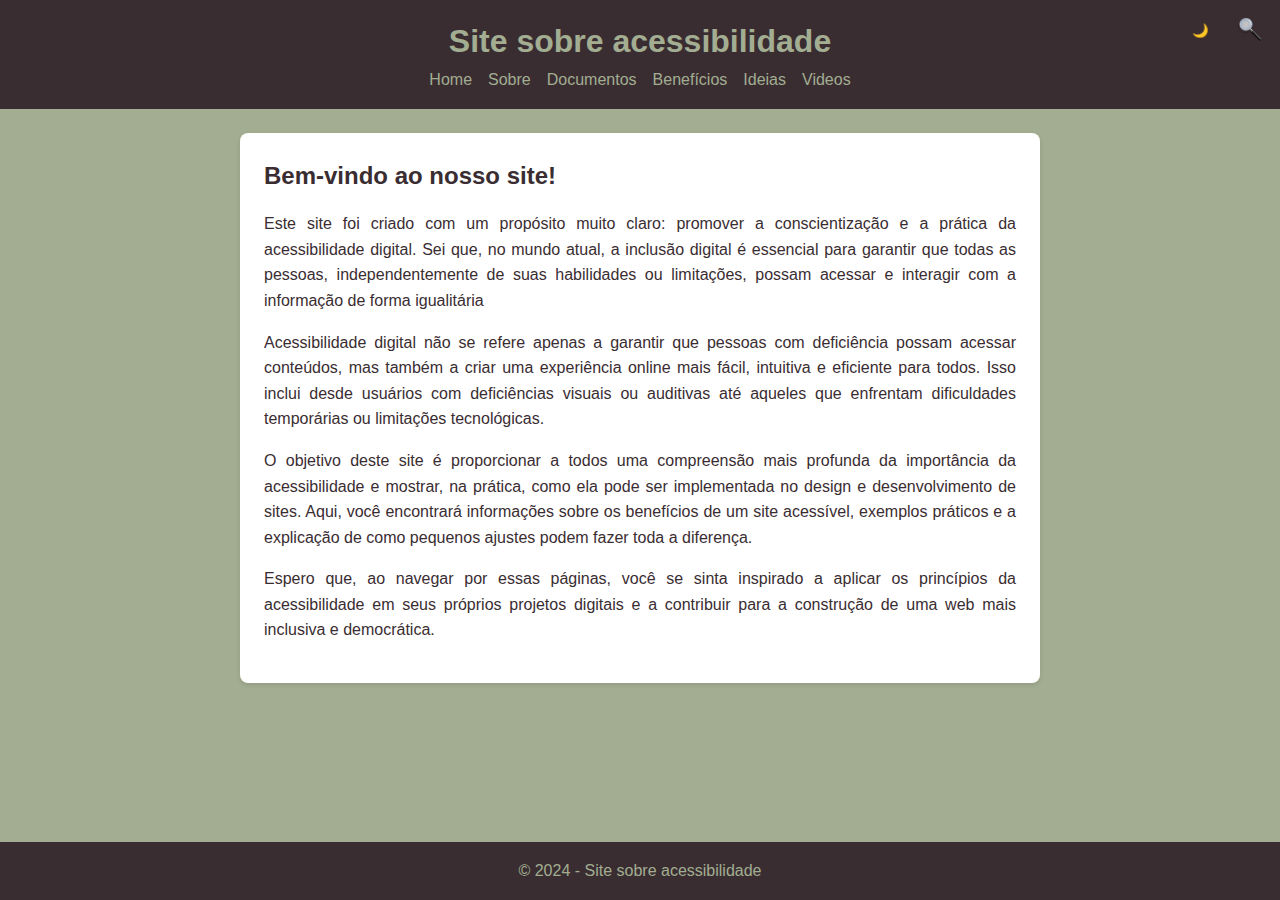
<file: index.html>
<!DOCTYPE html>
<html lang="pt-BR">
<head>
    <meta charset="UTF-8">
    <meta name="viewport" content="width=device-width, initial-scale=1.0">
    <title>Site sobre acessibilidade</title>
    <link rel="stylesheet" href="styles.css">
</head>
<body>
    <header>
        <h1>Site sobre acessibilidade</h1>
        <nav>
            <ul>
                <li><a href="index.html">Home</a></li>
                <li><a href="sobre.html">Sobre</a></li>
                <li><a href="documentos.html">Documentos</a></li>
                <li><a href="beneficios.html">Benefícios</a></li>
                <li><a href="ideias.html">Ideias</a></li>
                <li><a href="videos.html">Videos</a></li>
            </ul>
        </nav>
        <button id="toggle-theme" class="theme-button">🌙</button>
        <button id="font-size-button" class="font-button">
            <img src="img/pngwing.com.png" alt="Ajustar Tamanho da Fonte" style="width: 24px; height: 24px;">
        </button>
    </header>
    <main>
        <section class="boas-vindas">
            <h2>Bem-vindo ao nosso site!</h2>
            <p>
                Este site foi criado com um propósito muito claro: promover a conscientização e a prática da acessibilidade digital.
                Sei que, no mundo atual, a inclusão digital é essencial para garantir que todas as pessoas, independentemente de 
                suas habilidades ou limitações, possam acessar e interagir com a informação de forma igualitária
            </p>
            <p>
                Acessibilidade digital não se refere apenas a garantir que pessoas com deficiência possam acessar conteúdos, 
                mas também a criar uma experiência online mais fácil, intuitiva e eficiente para todos. Isso inclui desde usuários com deficiências visuais ou auditivas até aqueles que enfrentam dificuldades temporárias ou limitações tecnológicas.
            </p>
            <p>
                O objetivo deste site é proporcionar a todos uma compreensão mais profunda da importância da acessibilidade e mostrar, 
                na prática, como ela pode ser implementada no design e desenvolvimento de sites. Aqui, você encontrará informações sobre os 
                benefícios de um site acessível, exemplos práticos e a explicação de como pequenos ajustes podem fazer toda a diferença.
            </p>
            <p>
                Espero que, ao navegar por essas páginas, você se sinta inspirado a aplicar os princípios da acessibilidade em seus 
                próprios projetos digitais e a contribuir para a construção de uma web mais inclusiva e democrática.
            </p>
        </section>
    </main>
    <footer>
        <p>&copy; 2024 - Site sobre acessibilidade</p>
    </footer>
    <div id="zoom-controls" class="zoom-controls">
        <label for="font-size-slider">Zoom do Texto: <span id="font-size-value">16px</span></label>
        <input type="range" id="font-size-slider" min="12" max="32" value="16">
    </div>
    <script src="script.js"></script>
</body>
</html>
</file>
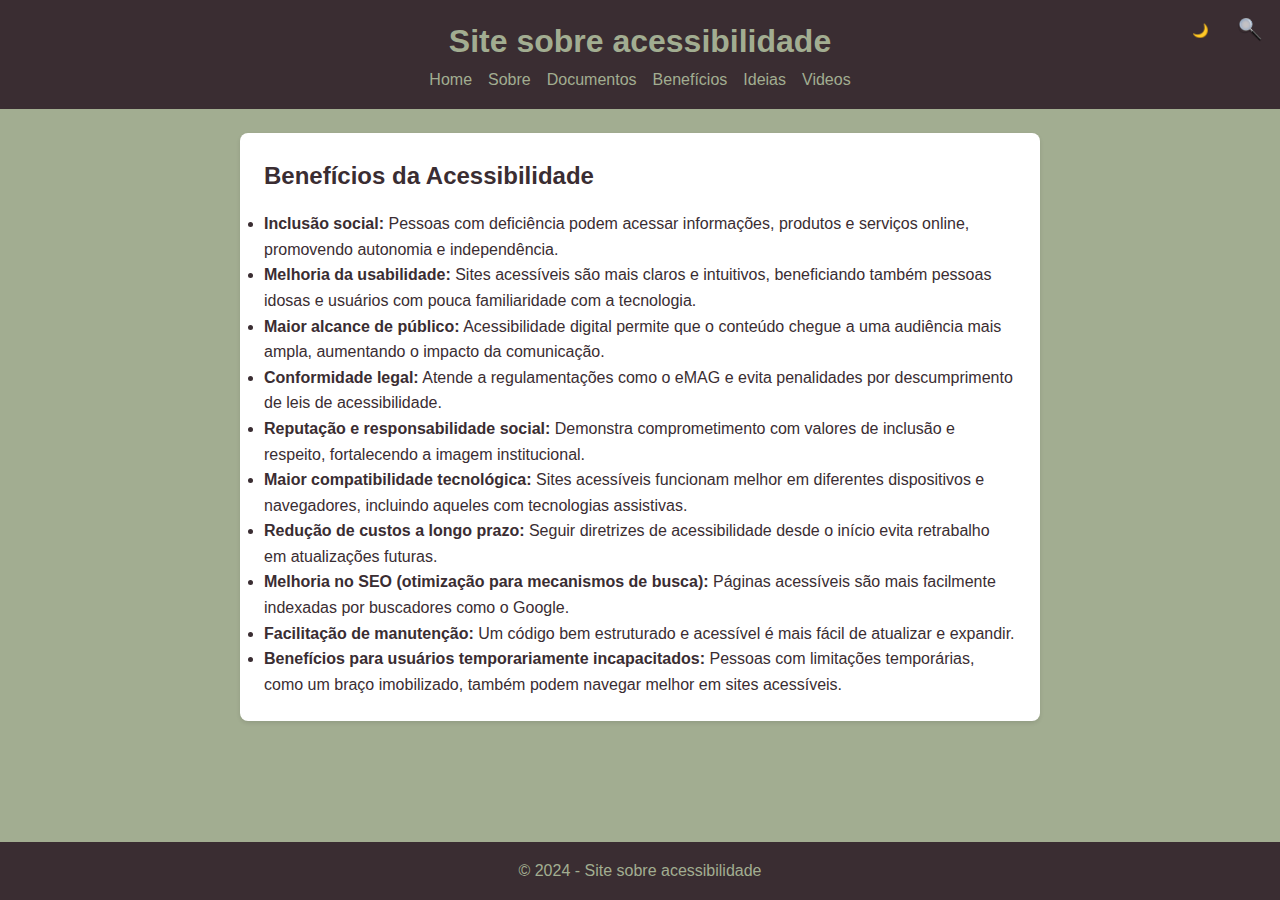
<file: beneficios.html>
<!DOCTYPE html>
<html lang="pt-BR">
<head>
    <meta charset="UTF-8">
    <meta name="viewport" content="width=device-width, initial-scale=1.0">
    <title>Benefícios - Acessibilidade na Vida Cotidiana</title>
    <link rel="stylesheet" href="styles.css">
</head>
<body>
    <header>
        <h1>Site sobre acessibilidade</h1>
        <nav>
            <ul>
                <li><a href="index.html">Home</a></li>
                <li><a href="sobre.html">Sobre</a></li>
                <li><a href="documentos.html">Documentos</a></li>
                <li><a href="beneficios.html" class="active">Benefícios</a></li>
                <li><a href="ideias.html">Ideias</a></li>
                <li><a href="videos.html">Videos</a></li>
            </ul>
            <button id="toggle-theme" class="theme-button">🌙</button>
            <button id="font-size-button" class="font-button">
                <img src="img/pngwing.com.png" alt="Ajustar Tamanho da Fonte" style="width: 24px; height: 24px;">
            </button>
        </nav>
    </header>
    <main>
        <section>
            <h2>Benefícios da Acessibilidade</h2>
            <ul>
                <li>
                    <strong>Inclusão social:</strong> Pessoas com deficiência podem acessar informações, produtos e serviços online, 
                    promovendo autonomia e independência.
                </li>
                <li>
                    <strong>Melhoria da usabilidade:</strong> Sites acessíveis são mais claros e intuitivos, beneficiando também 
                    pessoas idosas e usuários com pouca familiaridade com a tecnologia.
                </li>
                <li>
                    <strong>Maior alcance de público:</strong> Acessibilidade digital permite que o conteúdo chegue a uma 
                    audiência mais ampla, aumentando o impacto da comunicação.
                </li>
                <li>
                    <strong>Conformidade legal:</strong> Atende a regulamentações como o eMAG e evita penalidades por descumprimento 
                    de leis de acessibilidade.
                </li>
                <li>
                    <strong>Reputação e responsabilidade social:</strong> Demonstra comprometimento com valores de inclusão e respeito, 
                    fortalecendo a imagem institucional.
                </li>
                <li>
                    <strong>Maior compatibilidade tecnológica:</strong> Sites acessíveis funcionam melhor em diferentes dispositivos e navegadores, 
                    incluindo aqueles com tecnologias assistivas.
                </li>
                <li>
                    <strong>Redução de custos a longo prazo:</strong> Seguir diretrizes de acessibilidade desde o início evita retrabalho em atualizações futuras.
                </li>
                <li>
                    <strong>Melhoria no SEO (otimização para mecanismos de busca):</strong> Páginas acessíveis são mais facilmente indexadas por buscadores como o Google.
                </li>
                <li>
                    <strong>Facilitação de manutenção:</strong> Um código bem estruturado e acessível é mais fácil de atualizar e expandir.
                </li>
                <li>
                    <strong>Benefícios para usuários temporariamente incapacitados:</strong> Pessoas com limitações temporárias, como um braço imobilizado, 
                    também podem navegar melhor em sites acessíveis.
                </li>
            </ul>
        </section>
    </main>
    <footer>
        <p>&copy; 2024 - Site sobre acessibilidade</p>
    </footer>
    <div id="zoom-controls" class="zoom-controls">
        <label for="font-size-slider">Zoom do Texto: <span id="font-size-value">16px</span></label>
        <input type="range" id="font-size-slider" min="12" max="32" value="16">
    </div>
    <script src="script.js"></script>
</body>
</html>
</file>
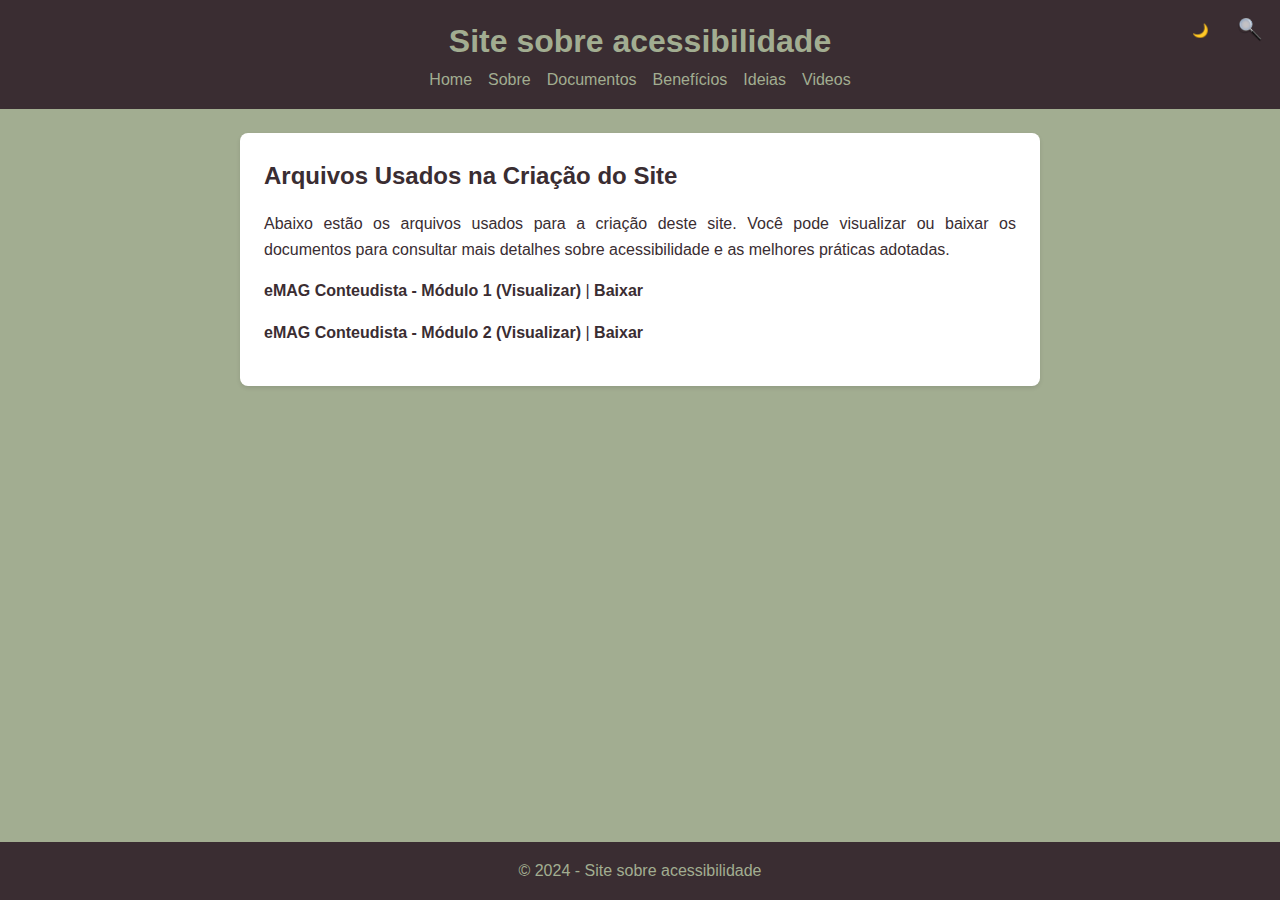
<file: documentos.html>
<!DOCTYPE html>
<html lang="pt-BR">
<head>
    <meta charset="UTF-8">
    <meta name="viewport" content="width=device-width, initial-scale=1.0">
    <title>Documentos - Acessibilidade na Vida Cotidiana</title>
    <link rel="stylesheet" href="styles.css">
</head>
<body>
    <header>
        <h1>Site sobre acessibilidade</h1>
        <nav>
            <ul>
                <li><a href="index.html">Home</a></li>
                <li><a href="sobre.html">Sobre</a></li>
                <li><a href="documentos.html" class="active">Documentos</a></li>
                <li><a href="beneficios.html">Benefícios</a></li>
                <li><a href="ideias.html">Ideias</a></li>
                <li><a href="videos.html">Videos</a></li>
            </ul>
            <button id="toggle-theme" class="theme-button">🌙</button>
            <button id="font-size-button" class="font-button">
                <img src="img/pngwing.com.png" alt="Ajustar Tamanho da Fonte" style="width: 24px; height: 24px;">
            </button>
        </nav>
    </header>
    <main>
        <section class="documentos">
            <h2>Arquivos Usados na Criação do Site</h2>
            <p>
                Abaixo estão os arquivos usados para a criação deste site. Você pode visualizar ou baixar os documentos 
                para consultar mais detalhes sobre acessibilidade e as melhores práticas adotadas.
            </p>
            <ul>
                <li>
                    <a href="/arquivos/eMAG_CONTEUDISTA_MOD_1.pdf" target="_blank">eMAG Conteudista - Módulo 1 (Visualizar)</a> |
                    <a href="/arquivos/eMAG_CONTEUDISTA_MOD_1.pdf" download>Baixar</a>
                </li>
                <li>
                    <a href="/arquivos/eMAG_CONTEUDISTA_MOD_2.pdf" target="_blank">eMAG Conteudista - Módulo 2 (Visualizar)</a> |
                    <a href="/arquivos/eMAG_CONTEUDISTA_MOD_2.pdf" download>Baixar</a>
                </li>
            </ul>
        </section>
    </main>
    <footer>
        <p>&copy; 2024 - Site sobre acessibilidade</p>
    </footer>
    <div id="zoom-controls" class="zoom-controls">
        <label for="font-size-slider">Zoom do Texto: <span id="font-size-value">16px</span></label>
        <input type="range" id="font-size-slider" min="12" max="32" value="16">
    </div>
    <script src="script.js"></script>
</body>
</html>
</file>
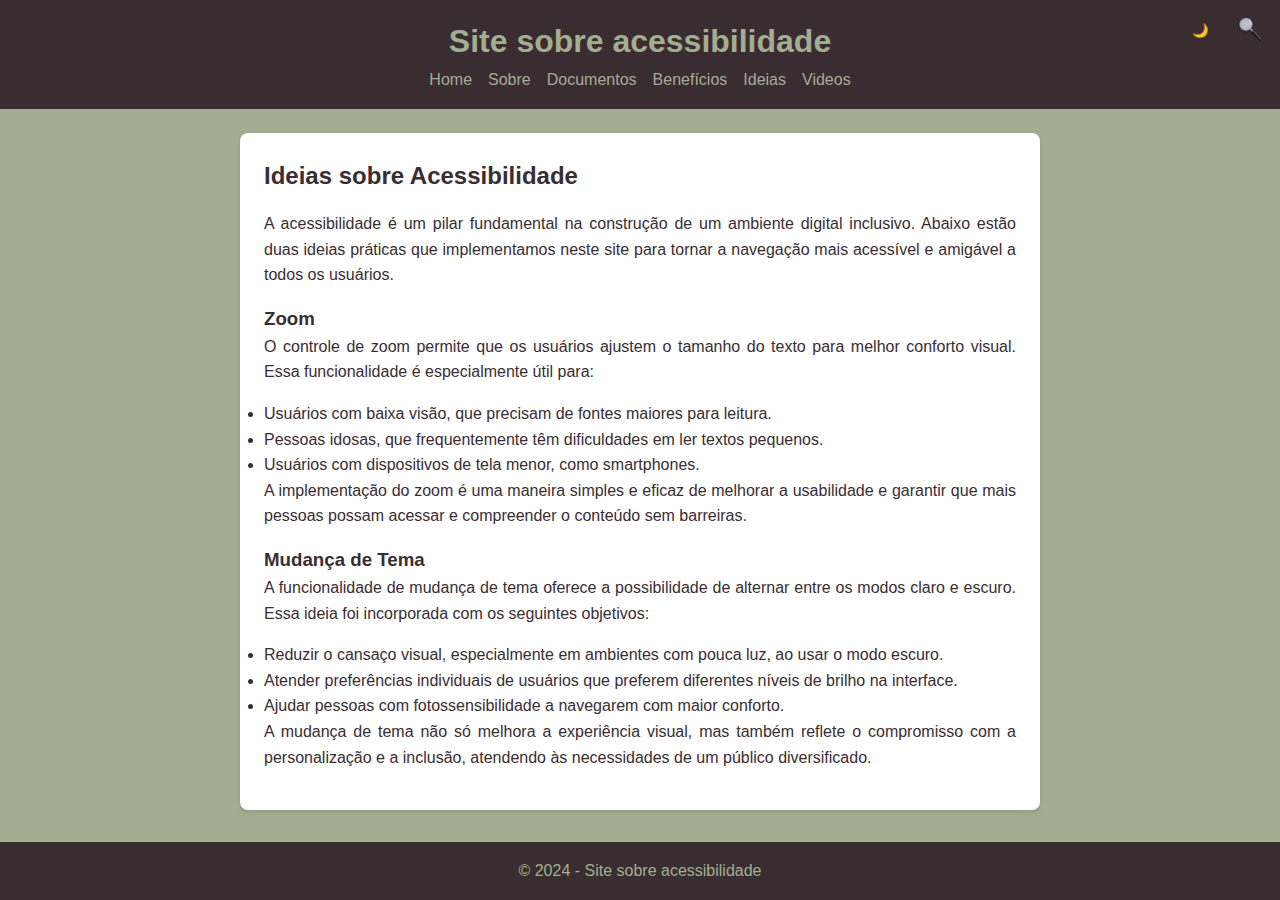
<file: ideias.html>
<!DOCTYPE html>
<html lang="pt-BR">
<head>
    <meta charset="UTF-8">
    <meta name="viewport" content="width=device-width, initial-scale=1.0">
    <title>Ideias - Acessibilidade na Vida Cotidiana</title>
    <link rel="stylesheet" href="styles.css">
</head>
<body>
    <header>
        <h1>Site sobre acessibilidade</h1>
        <nav>
            <ul>
                <li><a href="index.html">Home</a></li>
                <li><a href="sobre.html">Sobre</a></li>
                <li><a href="documentos.html">Documentos</a></li>
                <li><a href="beneficios.html">Benefícios</a></li>
                <li><a href="ideias.html" class="active">Ideias</a></li>
                <li><a href="videos.html">Videos</a></li>
            </ul>
            <button id="toggle-theme" class="theme-button">🌙</button>
            <button id="font-size-button" class="font-button">
                <img src="img/pngwing.com.png" alt="Ajustar Tamanho da Fonte" style="width: 24px; height: 24px;">
            </button>
        </nav>
    </header>
    <main>
        <section class="ideias">
            <h2>Ideias sobre Acessibilidade</h2>
            <p>
                A acessibilidade é um pilar fundamental na construção de um ambiente digital inclusivo. Abaixo estão duas ideias práticas 
                que implementamos neste site para tornar a navegação mais acessível e amigável a todos os usuários.
            </p>
            <h3>Zoom</h3>
            <p>
                O controle de zoom permite que os usuários ajustem o tamanho do texto para melhor conforto visual. Essa funcionalidade é 
                especialmente útil para:
            </p>
            <ul>
                <li>Usuários com baixa visão, que precisam de fontes maiores para leitura.</li>
                <li>Pessoas idosas, que frequentemente têm dificuldades em ler textos pequenos.</li>
                <li>Usuários com dispositivos de tela menor, como smartphones.</li>
            </ul>
            <p>
                A implementação do zoom é uma maneira simples e eficaz de melhorar a usabilidade e garantir que mais pessoas possam 
                acessar e compreender o conteúdo sem barreiras.
            </p>
            <h3>Mudança de Tema</h3>
            <p>
                A funcionalidade de mudança de tema oferece a possibilidade de alternar entre os modos claro e escuro. Essa ideia foi 
                incorporada com os seguintes objetivos:
            </p>
            <ul>
                <li>Reduzir o cansaço visual, especialmente em ambientes com pouca luz, ao usar o modo escuro.</li>
                <li>Atender preferências individuais de usuários que preferem diferentes níveis de brilho na interface.</li>
                <li>Ajudar pessoas com fotossensibilidade a navegarem com maior conforto.</li>
            </ul>
            <p>
                A mudança de tema não só melhora a experiência visual, mas também reflete o compromisso com a personalização e a inclusão, 
                atendendo às necessidades de um público diversificado.
            </p>
        </section>
    </main>
    <footer>
        <p>&copy; 2024 - Site sobre acessibilidade</p>
    </footer>
    <div id="zoom-controls" class="zoom-controls">
        <label for="font-size-slider">Zoom do Texto: <span id="font-size-value">16px</span></label>
        <input type="range" id="font-size-slider" min="12" max="32" value="16">
    </div>
    <script src="script.js"></script>
</body>
</html>
</file>
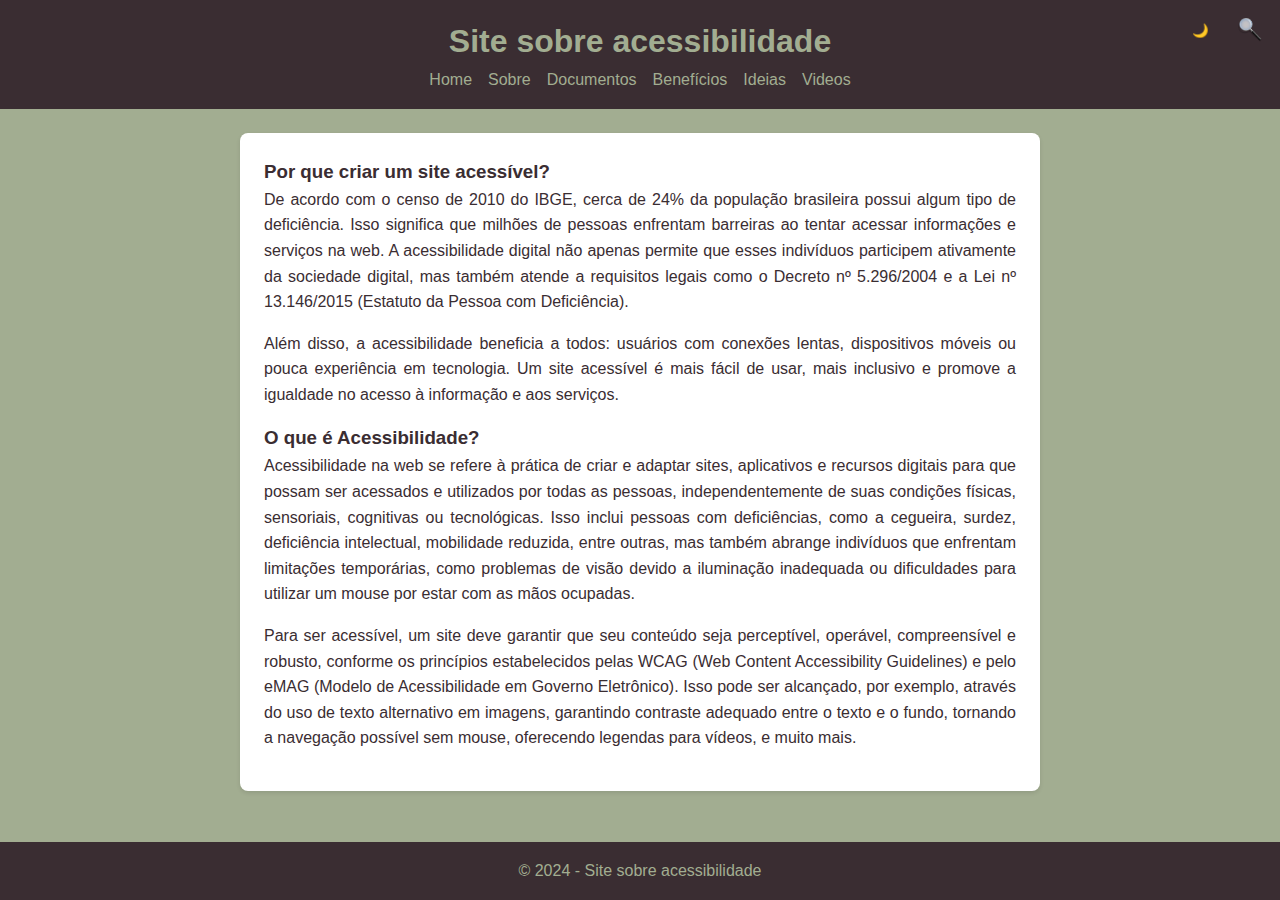
<file: sobre.html>
<!DOCTYPE html>
<html lang="pt-BR">
<head>
    <meta charset="UTF-8">
    <meta name="viewport" content="width=device-width, initial-scale=1.0">
    <title>Sobre Nós - Acessibilidade na Vida Cotidiana</title>
    <link rel="stylesheet" href="styles.css">
</head>
<body>
    <header>
        <h1>Site sobre acessibilidade</h1>
        <nav>
            <ul>
                <li><a href="index.html">Home</a></li>
                <li><a href="sobre.html" class="active">Sobre</a></li>
                <li><a href="documentos.html">Documentos</a></li>
                <li><a href="beneficios.html">Benefícios</a></li>
                <li><a href="ideias.html">Ideias</a></li>
                <li><a href="videos.html">Videos</a></li>
            </ul>
            <button id="toggle-theme" class="theme-button">🌙</button>
            <button id="font-size-button" class="font-button">
                <img src="img/pngwing.com.png" alt="Ajustar Tamanho da Fonte" style="width: 24px; height: 24px;">
            </button>
        </nav>
    </header>
    <main>
        <section class="sobre-nos">
            <h3>Por que criar um site acessível?</h3>
            <p>
                De acordo com o censo de 2010 do IBGE, cerca de 24% da população brasileira possui algum tipo de deficiência. 
                Isso significa que milhões de pessoas enfrentam barreiras ao tentar acessar informações e serviços na web. 
                A acessibilidade digital não apenas permite que esses indivíduos participem ativamente da sociedade digital, 
                mas também atende a requisitos legais como o Decreto nº 5.296/2004 e a Lei nº 13.146/2015 (Estatuto da Pessoa com Deficiência).
            </p>
            <p>
                Além disso, a acessibilidade beneficia a todos: usuários com conexões lentas, dispositivos móveis ou pouca experiência em tecnologia. 
                Um site acessível é mais fácil de usar, mais inclusivo e promove a igualdade no acesso à informação e aos serviços.
            </p>
            <h3>O que é Acessibilidade?</h3>
            <p>
                Acessibilidade na web se refere à prática de criar e adaptar sites, aplicativos e recursos digitais para que 
                possam ser acessados e utilizados por todas as pessoas, independentemente de suas condições físicas, sensoriais, 
                cognitivas ou tecnológicas. Isso inclui pessoas com deficiências, como a cegueira, surdez, deficiência intelectual, 
                mobilidade reduzida, entre outras, mas também abrange indivíduos que enfrentam limitações temporárias, como problemas 
                de visão devido a iluminação inadequada ou dificuldades para utilizar um mouse por estar com as mãos ocupadas.
            </p>
            <p>
                Para ser acessível, um site deve garantir que seu conteúdo seja perceptível, operável, compreensível e robusto, 
                conforme os princípios estabelecidos pelas WCAG (Web Content Accessibility Guidelines) e pelo eMAG (Modelo de 
                Acessibilidade em Governo Eletrônico). Isso pode ser alcançado, por exemplo, através do uso de texto alternativo em 
                imagens, garantindo contraste adequado entre o texto e o fundo, tornando a navegação possível sem mouse, oferecendo 
                legendas para vídeos, e muito mais.
            </p>
        </section>
    </main>
    <footer>
        <p>&copy; 2024 - Site sobre acessibilidade</p>
    </footer>
    <div id="zoom-controls" class="zoom-controls">
        <label for="font-size-slider">Zoom do Texto: <span id="font-size-value">16px</span></label>
        <input type="range" id="font-size-slider" min="12" max="32" value="16">
    </div>
    <script src="script.js"></script>
</body>
</html>
</file>
<file: styles.css>
* {
    margin: 0;
    padding: 0;
    box-sizing: border-box;
}

html, body {
    height: 100%;
    font-family: Arial, sans-serif;
    line-height: 1.6;
    background-color: #A2AD91;
    color: #3A2D32;
}


body {
    display: flex;
    flex-direction: column;
    min-height: 100vh;
}

header, footer {
    background-color: #3A2D32;
    color: #A2AD91;
    padding: 1rem;
    text-align: center;
}

main {
    flex: 1; 
    padding: 1.5rem;
}


nav ul {
    list-style: none;
    display: flex;
    justify-content: center;
    gap: 1rem;
}

a {
    text-decoration: none;
    color: #A2AD91;
}

a:hover {
    text-decoration: underline;
}


main section {
    max-width: 800px;
    margin: 0 auto;
    background: #ffffff;
    padding: 1.5rem;
    border-radius: 8px;
    box-shadow: 0 2px 4px rgba(0, 0, 0, 0.1);
}

main section h2 {
    color: #3A2D32;
    margin-bottom: 1rem;
}

main section p {
    margin-bottom: 1rem;
    text-align: justify;
}


.theme-button,
.font-button {
    position: absolute;
    top: 10px;
    background-color: transparent;
    border: none;
    cursor: pointer;
    padding: 0; 
    width: 40px; 
    height: 40px; 
    display: flex;
    align-items: center; 
    justify-content: center; 
}


.theme-button {
    right: 60px; 
}

.theme-button img {
    width: 24px;
    height: 24px;
}


.font-button {
    right: 10px; 
}

.font-button img {
    width: 24px;
    height: 24px;
}


.zoom-controls {
    display: none;
    position: fixed;
    bottom: 20px;
    right: 20px;
    background: #f4f4f4;
    padding: 10px;
    border: 1px solid #ddd;
    border-radius: 5px;
    box-shadow: 0 4px 6px rgba(0, 0, 0, 0.1);
    z-index: 1000;
}

.zoom-controls label {
    display: block;
    font-size: 14px;
    margin-bottom: 8px;
    color: #333;
}

.zoom-controls input[type="range"] {
    width: 100%;
    cursor: pointer;
}

.zoom-controls span {
    font-weight: bold;
}


body.dark-mode {
    background-color: #3A2D32;  
    color: #A2AD91;  
}

body.dark-mode header, body.dark-mode footer {
    background-color: #A2AD91;  
    color: #3A2D32;  
}

body.dark-mode .theme-button {
    background-color: #A2AD91;  
    color: #3A2D32;  
}

body.dark-mode a {
    color: #A2AD91;  
}

body.dark-mode a:hover {
    color: #0056b3;  
}


body.dark-mode section {
    background-color: #000000;  
    color: #ffffff; 
}


body.dark-mode nav ul {
    background-color: #A2AD91;  
    padding: 1rem;
}

body.dark-mode nav a {
    color: #3A2D32;  
}

body.dark-mode nav a:hover {
    color: #fff;  
}


body.dark-mode section h2 {
    color: #ffffff;  
}

.documentos {
    max-width: 800px;
    margin: 0 auto;
    background: #ffffff;
    padding: 1.5rem;
    border-radius: 8px;
    box-shadow: 0 2px 4px rgba(0, 0, 0, 0.1);
}

.documentos h2 {
    color: #3A2D32;
    margin-bottom: 1rem;
}

.documentos ul {
    list-style: none;
    margin: 1rem 0;
}

.documentos ul li {
    margin-bottom: 1rem;
}

.documentos ul li a {
    color: #3A2D32;
    font-weight: bold;
}

.documentos ul li a:hover {
    color: #0056b3;
}

.video-thumbnail {
    width: 100%; 
    max-width: 350px; 
    height: auto; 
    border-radius: 8px; 
    box-shadow: 0 4px 6px rgba(0, 0, 0, 0.1); 
    transition: transform 0.3s ease-in-out; 
    margin-bottom: 15px; 
}


.video-thumbnail:hover {
    transform: scale(1.05); 
}


.videos {
    margin-top: 20px;
}

.video-container {
    display: flex;
    justify-content: space-between;
    gap: 20px; 
    flex-wrap: wrap; 
}


.video {
    flex: 1;
    min-width: 300px; 
    text-align: center;
}

.video h3 {
    margin-bottom: 10px;
    font-size: 1.2rem;
    color: #3A2D32;
    font-weight: bold;
}
</file>
